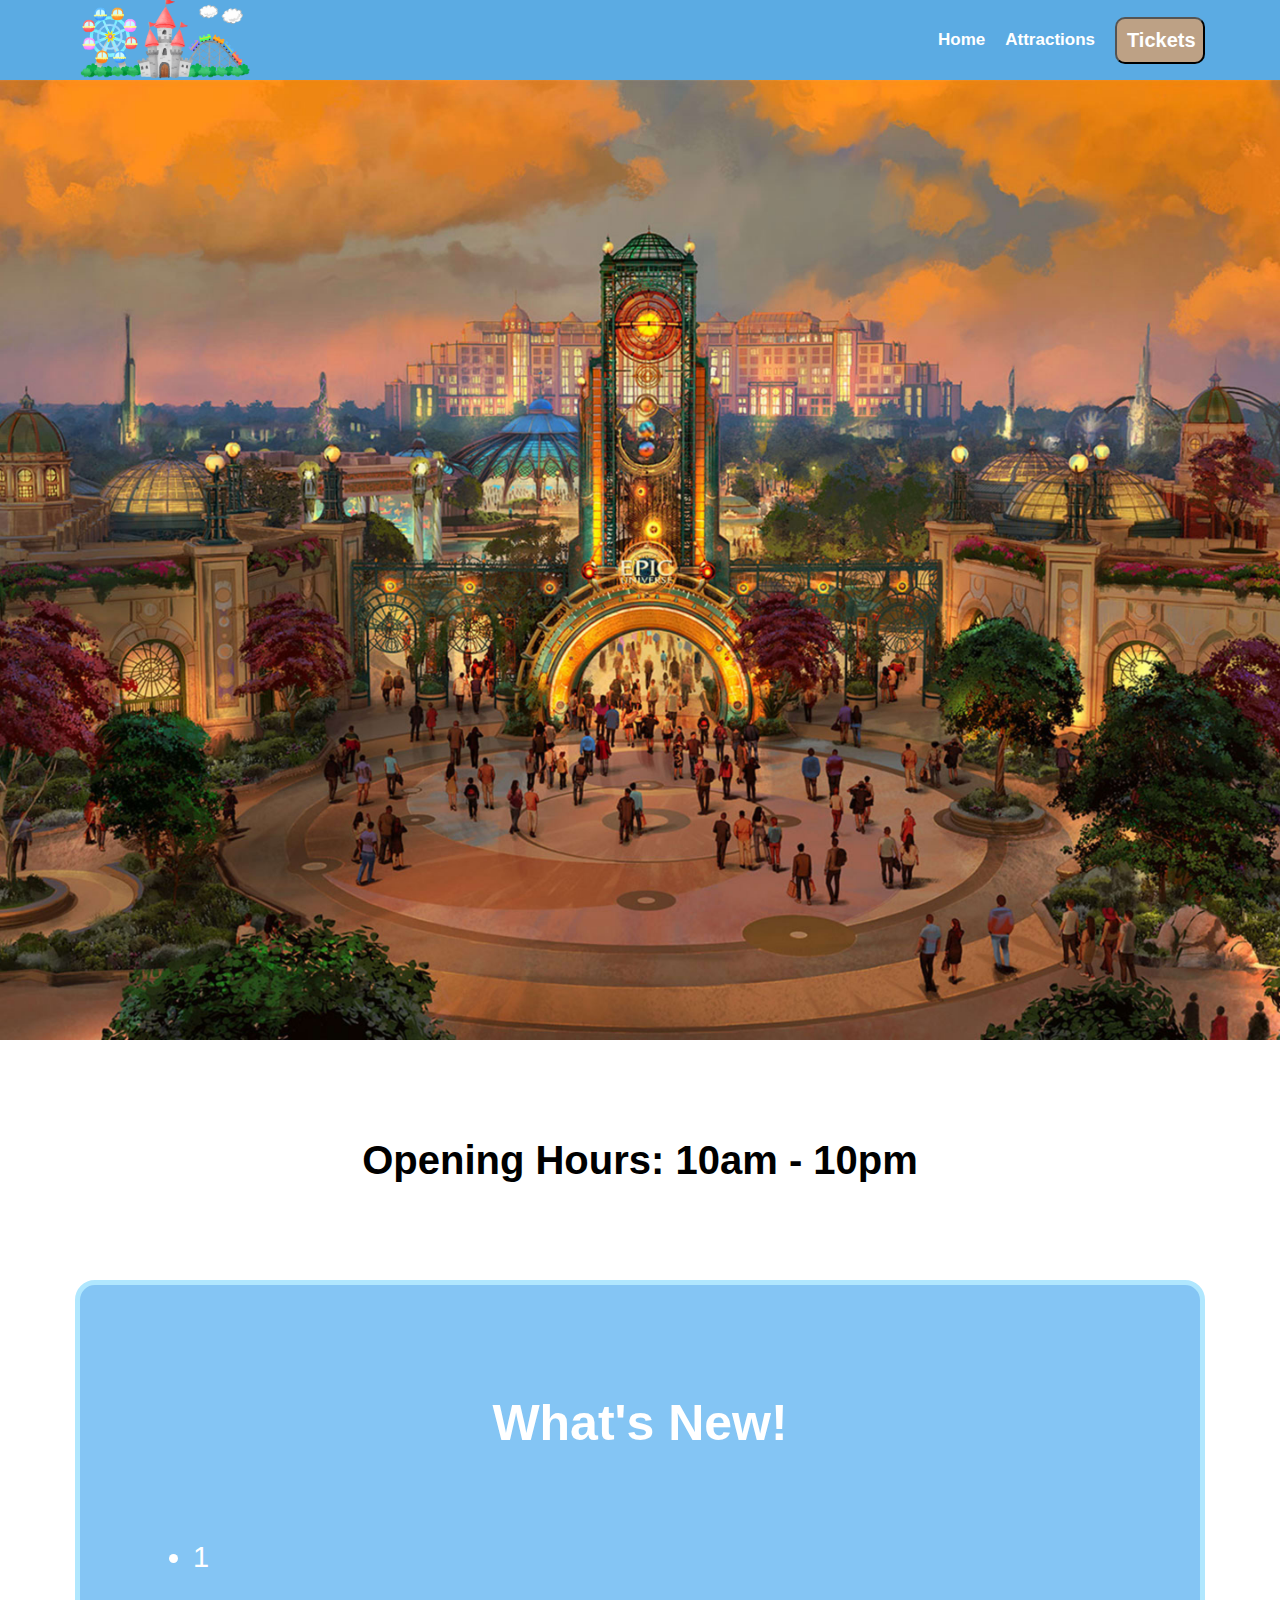
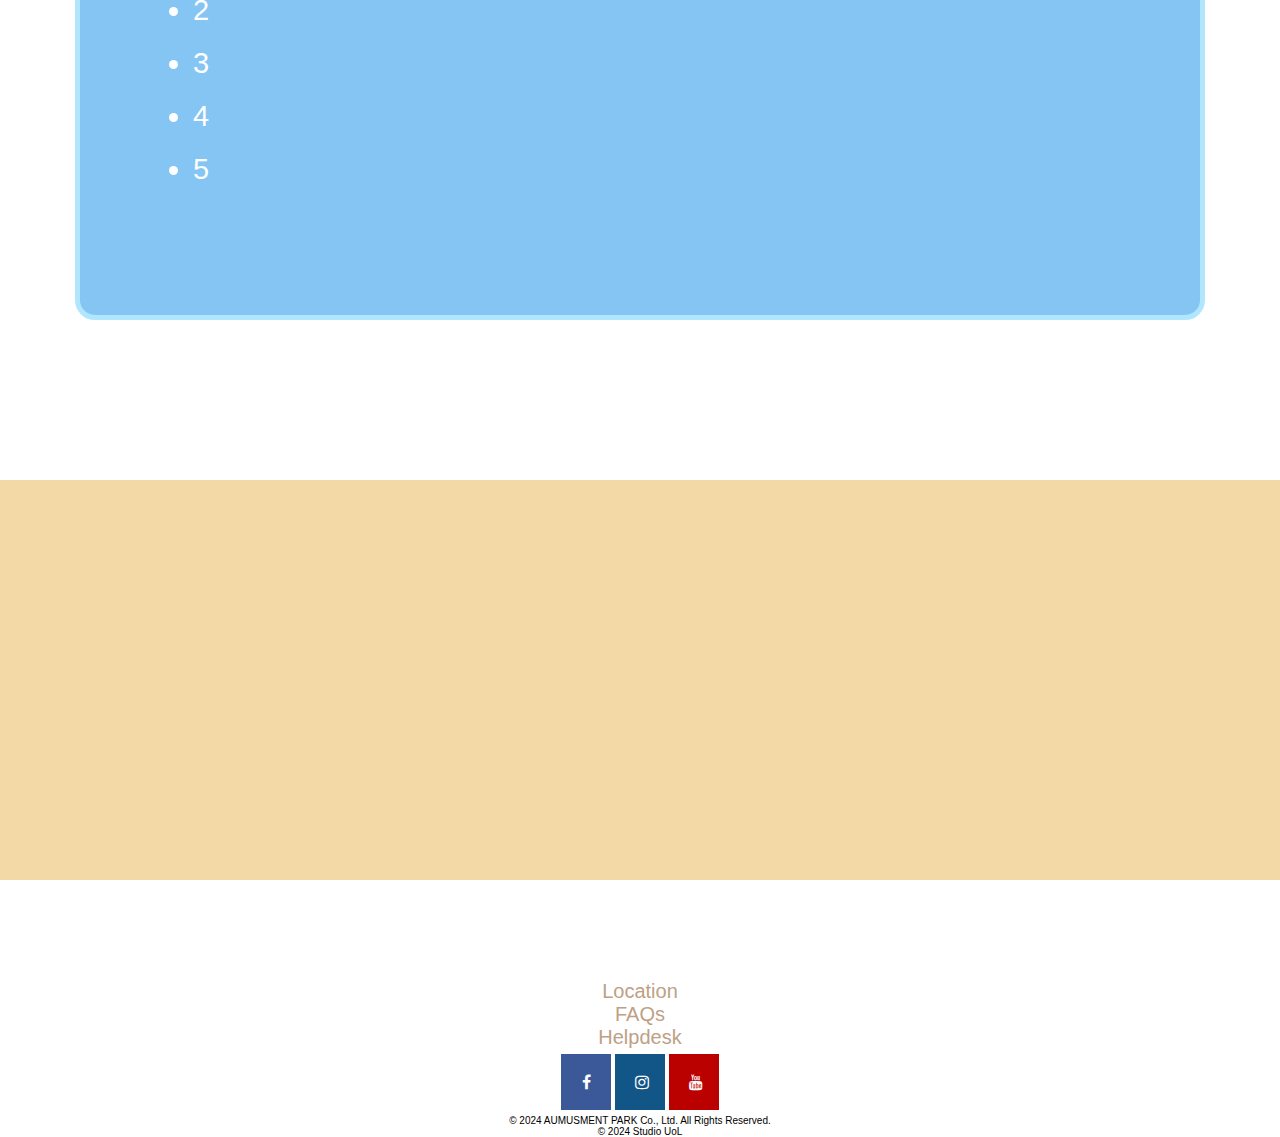
<file: index.html>
<!DOCTYPE html>
<html lang="en">

<!-- invisible information about the website -->
<html>

<head>
    <title> Best Theme Park in the World </title>
    <meta charset="UTF-8">
    <meta name="description"
        content="This is a website for people to find out more about our theme park and purchase their tickets accordingly.">
    <meta name="viewport" content="width=device-width, initial-scale = 1.0">
    <meta name="'author" content="Theme Park">
    <meta name="keywords" content="Studio Ghibli">
    <link rel="stylesheet" type="text/css" href="style.css">
    <link rel="stylesheet" href="https://stackpath.bootstrapcdn.com/font-awesome/4.7.0/css/font-awesome.min.css">
    <script src="homepage.js"></script>
</head>

<!-- Visible Information of the website -->
<!-- Main Page photo + blue background section -->

<body>
    <header class="header">
        <nav class="nav__container">
            <a href="index.html"><img src="assets/new logo.png" alt="logo" class="navlogo"
                    style="width:180px;height:92px;"></a>
            <div class="nav__btn nav__burger" id="navBurger">
                <div class="line"></div>
                <div class="line"></div>
                <div class="line"></div>
            </div>

            <div class="nav__menu" id="navMenu">
                <i class="fa fa-times fa-2x" id="navCross"></i>
                <ul class="nav__links">
                    <li>
                        <a class="nav__link" href="index.html">Home</a>
                    </li>
                    <li>
                        <a class="nav__link" href="attractions.html">Attractions</a>
                    </li>
                    <button class="nav__btn" onclick="windows.location.href">
                        <a href="ticketcart.html">Tickets</a>
                    </button>
                </ul>
            </div>
        </nav>
    </header>

    <div class="HomepageHero">
        <div class="HomepageHero__bg"> </div>
        <div class="HomepageHero__headerContainer">
            <h1 class="HomepageHero__header">
                Opening Hours: 10am - 10pm
            </h1>
        </div>
    </div>
    <div class="HomepageUpdates">
        <section class="section__container">
            <div class="layout--updates">
                <article class="HomepageUpdates__article">
                    <h1 class="HomepageUpdatesArticle__header">What's New!</h1>
                    <ul class="HomepageUpdatesArticle__lists">
                        <li class="HomepageUpdatesArticle__list">1</li>
                        <li class="HomepageUpdatesArticle__list">2</li>
                        <li class="HomepageUpdatesArticle__list">3</li>
                        <li class="HomepageUpdatesArticle__list">4</li>
                        <li class="HomepageUpdatesArticle__list">5</li>
                    </ul>
                </article>
                <footer class="HomepageUpdates__footerContainer">
                    <h1 class="HomepageUpdates__footer">IT'S PLAYTIME</h1>
                </footer>
            </div>
        </section>
    </div>
    <div class="HomepageInfo">
        <section class="section__container">
            <div class="layout--info">
                <div class="HomepageInfo__cardContainer">
                    <a class="HomepageInfo__card" href="#">
                        <img class="HomepageInfoCard__image" src="assets/shop 0.jpg" alt="">
                        <div class="HomepageInfoCard__body">
                            <h4 class="HomepageInfoCard__title">Attractions</h4>
                        </div>
                    </a>
                    <a class="HomepageInfo__card" href="#">
                        <img class="HomepageInfoCard__image" src="assets/shop 1.jpg" alt="">
                        <div class="HomepageInfoCard__body">
                            <h4 class="HomepageInfoCard__title">Tickets</h4>
                        </div>
                    </a>
                    <a class="HomepageInfo__card" href="#">
                        <img class="HomepageInfoCard__image" src="assets/shop 2.jpg" alt="">
                        <div class="HomepageInfoCard__body">
                            <h4 class="HomepageInfoCard__title">Promotions</h4>
                        </div>
                    </a>
                </div>
            </div>
        </section>
    </div>

    <footer>
        <div class="foottext">
            <p>Location</p>
            <p>FAQs</p>
            <p>Helpdesk</p>
        </div>

        <div class="footimages">
            <ul>
                <a href="https://www.facebook.com/" class="fa fa-facebook"></a>
                <a href="https://www.instagram.com/" class="fa fa-instagram"></a>
                <a href="https://www.youtube.com/" class="fa fa-youtube"></a>
            </ul>
        </div>

        <p id="foot">© 2024 AUMUSMENT PARK Co., Ltd. All Rights Reserved.</p>
        <p id="foot">© 2024 Studio UoL</p>
    </footer>
</body>

</html>
</file>
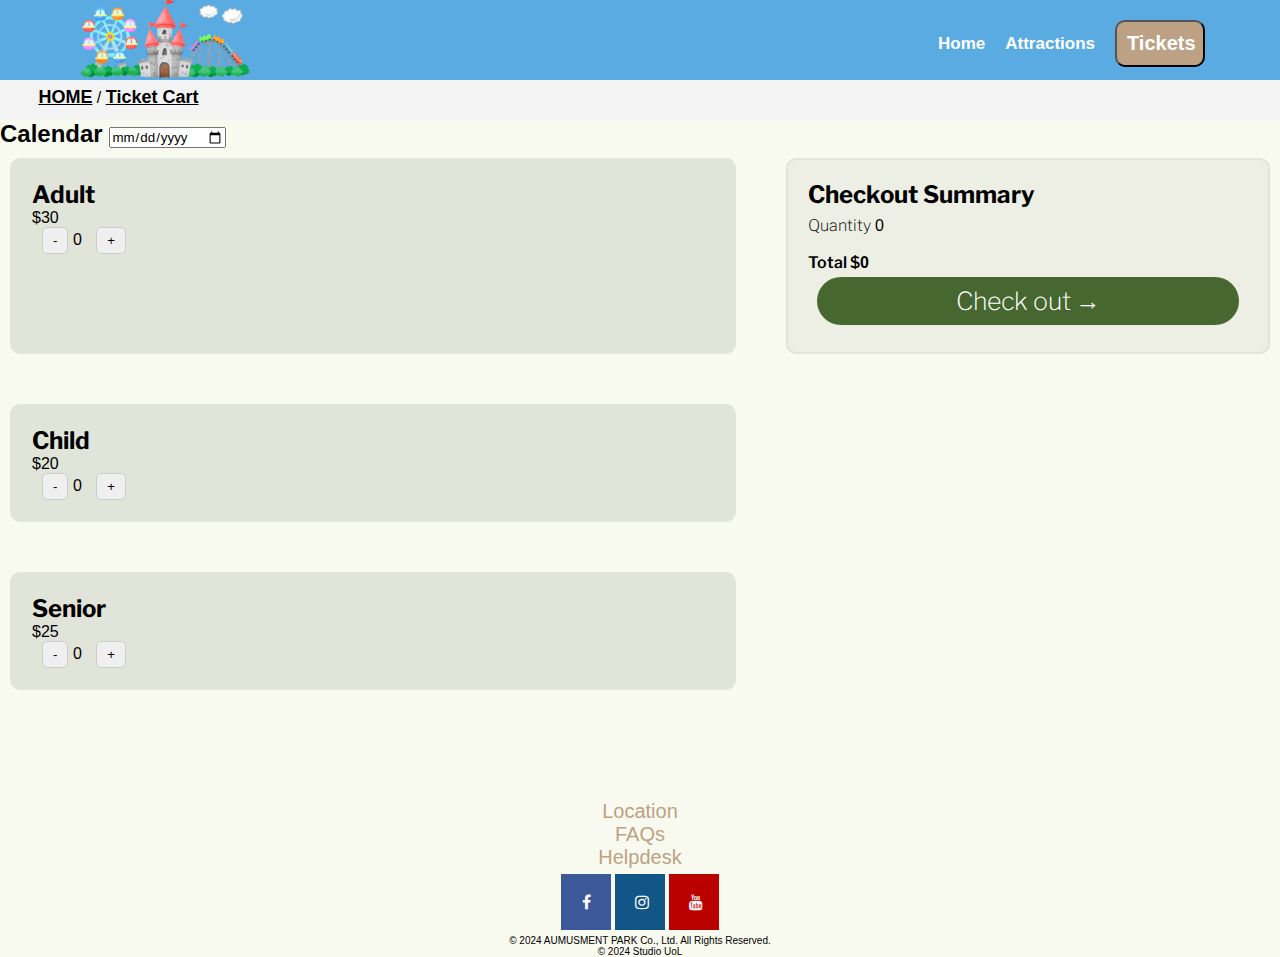
<file: ticketcart.html>
<!DOCTYPE html>
<html>
    <head>
        <title>Tickets</title>
        <meta charset="UTF-8">
        <meta name="viewport" content="width=device-width, initial-scale = 1.0">
        <link rel="stylesheet" type="text/css" href="ticketcart.css"/>
        <link rel="stylesheet" href="https://stackpath.bootstrapcdn.com/font-awesome/4.7.0/css/font-awesome.min.css">
        <link href="https://fonts.googleapis.com/css2?family=Libre+Franklin:ital,wght@0,100..900;1,100..900&display=swap" rel="stylesheet">
    </head>

    <body style="background-color: #F9FAEF;">
        <header class="header">
            <nav class="nav__container">
                <a href="index.html"><img src="assets/new logo.png" alt="logo" class="navlogo" style="width:180px;height:92px;"></a>
                <div class="nav__btn nav__burger" id="navBurger">
                    <div class="line"></div>
                    <div class="line"></div>
                    <div class="line"></div>
                </div>
    
                <div class="nav__menu" id="navMenu">
                    <i class="fa fa-times fa-2x" id="navCross"></i>
                    <ul class="nav__links">
                        <li>
                            <a class="nav__link" href="index.html">Home</a>
                        </li>
                        <li>
                            <a class="nav__link" href="attractions.html">Attractions</a>
                        </li>
                        <button>
                            <a href="ticketcart.html">Tickets</a>
                        </button>
                    </ul>
                </div>
            </nav>
        </header>

        <div class="shortcut">
            <ul>
                <li><a href="index.html">HOME</a></li>
                /
                <li><a href="attractions.html">Ticket Cart</a></li>
            </ul>
        </div>

        <!--Selection of date-->
        <div>
            <h2> Calendar <input type="date"></h2>
        </div>

        <!--Types of ticket-->
        <section>
            <div class="grid-container">
                <!--Check out summary box-->
                <div class="summaryBox">
                    <h2>Checkout Summary</h2>
                    <!--Quantity-->
                    <ul>
                        <div class="tixQuantity">
                            Quantity <span id="totalTix">0</span>
                        </div>
                        &nbsp;
                        <div class="total">
                            Total $<span id="totalPrice">0</span>
                        </div>
                    </ul>

                    <!-- NEED TO PLACE THE CHECKOUT BUTTON AT THE BOTTOM -->
                    <div>
                        <button onclick= "successful()">
                            Check out →
                        </button>
                    </div>
                </div>

                <!--Types of ticket-->
                <div class="ticketBox" id="adult">
                    <h2>Adult</h2>
                    <p>$30</p>
                    <p>
                        <button class="minusAdd" onclick="decreaseQuantity('adult')"> - </button>
                        <span id="adultQuantity">0</span>
                        <button class="minusAdd" onclick="increaseQuantity('adult')"> + </button>
                        <!-- updates n changes accordingly to its 'id' -->
                    </p>
                </div>
                <br>
                <div class="ticketBox" id="child">
                    <h2>Child</h2>
                    <p>$20</p>
                    <p>
                        <button class="minusAdd" onclick="decreaseQuantity('child')"> - </button>
                        <span id="childQuantity">0</span>
                        <button class="minusAdd" onclick="increaseQuantity('child')"> + </button>
                    </p>
                </div>
                <br>
                <div class="ticketBox" id="senior">
                    <h2>Senior</h2>
                    <p>$25</p>
                    <p>
                        <button class="minusAdd" onclick="decreaseQuantity('senior')"> - </button>
                        <span id="seniorQuantity">0</span>
                        <button class="minusAdd" onclick="increaseQuantity('senior')"> + </button>
                    </p>
                </div>                    
            </div>
        </section>

        <footer>
            <div class="foottext">
                <p>Location</p>
                <p>FAQs</p>
                <p>Helpdesk</p>
            </div>     
    
            <div class="footimages">
                <ul>
                   <a href="https://www.facebook.com/" class="fa fa-facebook"></a>
                   <a href="https://www.instagram.com/" class="fa fa-instagram"></a>
                   <a href="https://www.youtube.com/" class="fa fa-youtube"></a>
                 </ul>
            </div>
    
            <p id="foot">© 2024 AUMUSMENT PARK Co., Ltd. All Rights Reserved.</p>
            <p id="foot">© 2024 Studio UoL</p>
        </footer>

        <script>
            function successful()
            {
                alert("Ticket Purchase Successful! Have a nice day! :)");
            }

            var adultTix = 0;
            var childTix = 0;
            var seniorTix = 0;

            //Functions for the '-' & '+' ticket quantities
            function increaseQuantity(element)
            {
                switch(element) //determines the ticket type according to its 'id'
                {
                    //Adult tix
                    case 'adult':
                        adultTix++;
                        document.getElementById('adultQuantity').textContent = adultTix;
                    break;
                    
                    //Child tix
                    case 'child':
                        childTix++;
                        document.getElementById('childQuantity').textContent = childTix;
                    break;

                    //Senior tix
                    case 'senior':
                        seniorTix++;
                        document.getElementById('seniorQuantity').textContent = seniorTix;
                    break;

                    //'default' has to be used when using 'switch'
                    //if all expressions(actions to peform) does NOT meet the 'id' of any case, expressions in 'default' will be executed instead
                    default:
                    break;
                }

                //calling 'totalUpdate()' to sync changes made accordingly
                totalUpdate();
            }
            function decreaseQuantity(element)
            {
                switch(element)
                {
                    //Adult tix
                    case 'adult':
                        if(adultTix > 0) //so to prevent having -ve amount of tix
                        {
                            adultTix--; //decrease tix by 1 per click
                            document.getElementById('adultQuantity').textContent = adultTix;
                        }
                    break;
                    
                    //Child tix
                    case 'child':
                        if(childTix > 0)
                        {
                            childTix--;
                            document.getElementById('childQuantity').textContent = childTix;
                        }
                    break;

                    //Senior tix
                    case 'senior':
                        if(seniorTix > 0)
                        {
                            seniorTix--;
                            document.getElementById('seniorQuantity').textContent = seniorTix;
                        }
                    break;

                    default:
                    break;
                }

                totalUpdate();
            }

            function totalUpdate()
            {
                var totalTix = adultTix + childTix + seniorTix;
                var totalPrice = (adultTix*30) + (childTix*20) + (seniorTix*25)

                document.getElementById('totalTix').textContent = totalTix;
                document.getElementById('totalPrice').textContent = totalPrice;
            }
        </script>
    </body>
</html>
</file>
<file: style.css>
:root {
    --darkerblue: #5babe3;
    --lighterblue: #84c5f4;
    --lightestblue: #f3d9a6;
    --beige: #f4e1c1;
    --brown: rgb(189, 161, 133);
}

* {
    box-sizing: border-box;
    margin: 0;
    padding: 0;
    font-family: 'Kumbh Sans', sans-serif;
    scroll-behavior: smooth;
    -webkit-overflow-scrolling: smooth;

}

.header {
    display: flex;
    height: 80px;
    margin: auto;
    justify-content: center;
    align-items: center;
    width: 100%;
    position: sticky;
    z-index: 1;
    top: 0px;
    left: 0;
    right: 0;
    background-color: var(--darkerblue);
}

.nav__container {
    display: flex;
    width: 1200px;
    justify-content: space-between;
    align-items: center;
    height: 80px;
    margin: 0 auto;
    padding: 0 35px;
}

button a {
    color: white;
    font-weight: bold;
    font-size: 20px;
    text-decoration: none;
}

.nav__btn {
    cursor: pointer;
    justify-content: center;
    align-items: center;
    background-color: var(--brown);
    margin-left: 10px;
    border-radius: 10px;
    padding: 10px;
    width: 90px;
    color: white;
    font-weight: bold;
    font-size: 20px;
    text-decoration: none;
}

.nav__btn:hover {
    background: rgba(255, 255, 255, 0.50);
}

.nav__burger {
    cursor: pointer;
    display: flex;
    flex-direction: column;
    display: none;
    width: 54.5px;
}

.line {
    width: 17px;
    margin: 1.5px;
    height: 2.6px;
    background-color: #fff;
}

.nav__menu {
    display: flex;
    justify-content: space-between;
    align-items: center;
}

.nav__menu .fa-times {
    display: none;
}

.nav__links {
    width: fit-content;
    display: flex;
    justify-content: space-evenly;
    align-items: center;
    list-style: none;
}

.nav__link {
    text-decoration: none;
    font-size: 17px;
    padding: 0 10px;
    font-weight: 600;
    color: rgb(255, 255, 255);
}

.nav__link:hover {
    opacity: 0.5;
}

@media screen and (max-width:720px) {
    .nav__burger {
        display: inline-flex;
    }

    .nav__menu {
        position: absolute;
        height: 700px;
        width: 92%;
        top: 10%;
        left: 4%;
        border-radius: 2.25%;
        padding: 20px 40px 20px 40px;
        flex-direction: column;
        background-color: rgb(85, 85, 183);
        opacity: 0;
        box-shadow: 0 8px 32px 0 rgba(79, 84, 155, 0.9);
        backdrop-filter: blur(14px);
        transform: translateY(-110%);
        transition: opacity 0.15s ease-in, transform 0s ease-in;
    }

    .nav__menu .fa-times {
        display: unset;
        color: darkslateblue;
        cursor: pointer;
        align-self: flex-end;
    }

    .nav__menu .fa-times:hover {
        opacity: 0.6;
    }

    .nav__links {
        display: flex;
        flex-direction: column;
        justify-content: space-between;
        align-items: center;
        height: 550px;
    }

    .nav__link {
        color: darkslateblue;
        font-weight: 600;
        font-size: 20px;
    }

}

.nav__menu.active {
    display: flex;
    transform: translateY(0);
    opacity: 0.97;
}

.HomepageHero {
    height: 1200px;
    width: 100%;
    position: relative;
    display: flex;
    margin: auto;
    flex-direction: column;
    justify-content: space-between;

}

.section__container {
    height: 100%;
    width: 1200px;
    position: relative;
    padding: 0 35px;
    display: flex;
    justify-content: center;
    align-items: center;

}

@media screen and (max-width:580px) {
    .section__container {
        padding: 0 15px;
    }
}

.HomepageHero__bg {
    height: 80%;
    width: 100%;
    background-image: url(assets/homepage.jpg);
    background-repeat: no-repeat;
    background-size: cover;
    background-position: center center;
    position: relative;
    margin: auto;
    display: flex;
    justify-content: center;
}

.HomepageHero__headerContainer {
    height: 20%;
    display: flex;
    align-items: center;
    justify-content: center;
}

.HomepageHero__header {
    color: black;
    font-size: clamp(25px, 4cqi, 40px);
}


@media screen and (max-width:600px) {
    .section__container {
        padding: 0 15px;
    }
}

@media screen and (min-width:2560px) {
    .HomepageHero {
        height: 1500px;
    }
}

.HomepageUpdates {
    height: 800px;
    width: 100%;
    position: relative;
    display: flex;
    margin: auto;
    align-items: center;
    justify-content: center;
    background-repeat: no-repeat;
    background-size: cover;
    background-color: #ffffff;
}

.layout--updates {
    height: 100%;
    display: flex;
    flex-direction: column;
    justify-content: space-between;
    align-items: center;
    width: 100%;
}

.HomepageUpdates__article {
    width: 100%;
    border: 5px solid rgb(176, 231, 254);
    border-radius: 20px;
    height: 80%;
    padding: 20px 10%;
    display: flex;
    flex-direction: column;
    justify-content: space-evenly;
    background-color: var(--lighterblue);
}

.HomepageUpdatesArticle__header {
    font-size: clamp(30px, 8cqi, 50px);
    align-self: center;
    font-family: 'Kumbh Sans', sans-serif;
    color: white;
}


.HomepageUpdatesArticle__list {
    font-size: clamp(20px, 3cqi, 29px);
    margin-bottom: 20px;
    font-family: 'Kumbh Sans', sans-serif;
    color: white;
}

.HomepageUpdates__footerContainer {
    height: 20%;
    padding-top: 15px;
    display: flex;
    align-items: center;
    justify-content: center;
    width: 100%;

}


.HomepageUpdates__footer {
    font-size: clamp(70px, 10cqi, 120px);
    height: 100%;
    color: var(--lightestblue);
    text-transform: uppercase;
    text-align: center;
    -webkit-text-stroke: 2px rgb(220, 165, 98);
    text-shadow: 0 0 10px black;
    transition: opacity 0.7s ease-in-out;
    transition: opacity 0.7s ease-in;
    opacity: 0;
}


.HomepageUpdates__footer.appear {
    opacity: 1;
}

@media screen and (max-width: 500px) {
    .HomepageUpdates {
        height: 900px;
    }
}


.HomepageInfo {
    height: 400px;
    /* Default height */
    width: 100%;
    position: relative;
    display: flex;
    margin: auto;
    align-items: center;
    justify-content: center;
    background-repeat: no-repeat;
    background-size: cover;
    background-color: var(--lightestblue);
}

/* Layout styling */
.layout--info {
    height: 100%;
    display: flex;
    flex-direction: column;
    justify-content: space-between;
    padding: 30px 0;
    align-items: center;
    width: 100%;
}

/* Card container styling */
.HomepageInfo__cardContainer {
    width: 100%;
    height: 100%;
    display: grid;
    justify-content: center;
    grid-template-columns: repeat(3, 32%);
    gap: 10px;
    /* Add some gap between cards */
}

/* Card styling */
.HomepageInfo__card {
    height: 100%;
    display: flex;
    flex-direction: column;
    align-items: center;
    justify-content: center;
    padding: 20px;
    border: 1px solid #ccc;
    border-radius: 10px;
    text-align: center;
    transition: opacity 0.7s ease-in-out;
    transition: opacity 0.7s ease-in;
    transition: opacity 0.7s ease-in;
    opacity: 0;
    text-decoration: none;
}

.HomepageInfo__card.appear {
    opacity: 1;
}

.HomepageInfo__card:hover {
    transform: translate(-5%, -5%);
    height: 110%;
    width: 110%;
    opacity: 50%;
    transition: opacity 0.25s ease;
    box-shadow: 0 8px 32px 0 rgba(31, 38, 135, 0.37)
}

.HomepageInfoCard__image {
    width: 100%;
    height: 100%;
    object-fit: cover;
    border-radius: 10px;
}

.HomepageInfoCard__body {
    width: 100%;
    padding: 10px;
    text-align: center;
}

.HomepageInfoCard__title {
    color: black;
}

@media screen and (max-width: 520px) {
    .HomepageInfo {
        height: 1000px;
    }

    .HomepageInfo__cardContainer {
        grid-template-columns: 100%;
        grid-template-rows: repeat(3, 32%);
    }

    .HomepageInfo__card {
        width: 100%;
    }
}

.foottext {
    padding-top: 100px;
}


.foottext p {
    color: rgb(189, 161, 133);
    font-size: 20px;
    font-family: 'Franklin Gothic Medium', 'Arial Narrow', Arial, sans-serif;
    text-align: center;
}


.footimages ul {
    display: flex;
    justify-content: center;
    margin: 0;
    padding: 0;
}


.footimages img {
    width: 40px;
    height: 40px;
    padding-right: 7px;
    padding-bottom: 30px;
}


#foot {
    font-size: 10px;
    text-align: center;
}


.fa {
    padding: 20px;
    font-size: 30px;
    width: 50px;
    text-align: center;
    text-decoration: none;
    margin: 5px 2px;
}

.fa-facebook {
    background: #3B5998;
    color: white;
}

.fa-instagram {
    background: #125688;
    color: white;
}

.fa-youtube {
    background: #bb0000;
    color: white;
}
</file>
<file: ticketcart.css>
:root {
  --darkerblue: #5babe3;
  --lighterblue: #84c5f4;
  --lightestblue: #f3d9a6;
  --beige: #f4e1c1;
  --red: #f97b5e;
  --brown: rgb(189, 161, 133);
}

* {
  box-sizing: border-box;
  margin: 0;
  padding: 0;
  font-family: 'Kumbh Sans', sans-serif;
  scroll-behavior: smooth;
  -webkit-overflow-scrolling: smooth;
}

.header {
  display: flex;
  height: 80px;
  margin: auto;
  justify-content: center;
  align-items: center;
  width: 100%;
  position: sticky;
  z-index: 1;
  top: 0px;
  left: 0;
  right: 0;
  background-color: var(--darkerblue);
}

.nav__container {
  display: flex;
  width: 1200px;
  justify-content: space-between;
  align-items: center;
  height: 80px;
  margin: 0 auto;
  padding: 0 35px;
}

.nav__menu button{
  background-color: rgb(189, 161, 133);
  margin-left: 10px;
  border-radius: 10px;
  padding: 10px;
  width: 90px;
}

.nav__menu button a {
  color: white;
  font-weight: bold;
  font-size: 20px;
  text-decoration: none;
}

.nav__btn {
  cursor: pointer;
  justify-content: center;
  align-items: center;
  background-color: var(--brown);
  margin-left: 10px;
  border-radius: 10px;
  padding: 10px;
  width: 90px;
  color: white;
  font-weight: bold;
  font-size: 20px;
  text-decoration: none;
}

.nav__btn:hover {
  background: rgba(255, 255, 255, 0.50);
}

.nav__burger {
  cursor: pointer;
  display: flex;
  flex-direction: column;
  display: none;
  width: 54.5px;
}

.line {
  width: 17px;
  margin: 1.5px;
  height: 2.6px;
  background-color: #fff;
}

.nav__menu {
  display: flex;
  justify-content: space-between;
  align-items: center;
}

.nav__menu .fa-times {
  display: none;
}

.nav__links {
  width: fit-content;
  display: flex;
  justify-content: space-evenly;
  align-items: center;
  list-style: none;
}

.nav__link {
  text-decoration: none;
  font-size: 17px;
  padding: 0 10px;
  font-weight: 600;
  color: rgb(255, 255, 255);
}

.nav__link:hover {
  opacity: 0.5;
}


@media screen and (max-width:720px) {
  .nav__burger {
    display: inline-flex;
  }

  .nav__menu {
    position: absolute;
    height: 700px;
    width: 92%;
    top: 10%;
    left: 4%;
    border-radius: 2.25%;
    padding: 20px 40px 20px 40px;
    flex-direction: column;
    background-color: rgb(85, 85, 183);
    opacity: 0;
    box-shadow: 0 8px 32px 0 rgba(79, 84, 155, 0.9);
    backdrop-filter: blur(14px);
    transform: translateY(-110%);
    transition: opacity 0.15s ease-in, transform 0s ease-in;
  }

  .nav__menu .fa-times {
    display: unset;
    color: darkslateblue;
    cursor: pointer;
    align-self: flex-end;
  }

  .nav__menu .fa-times:hover {
    opacity: 0.6;
  }

  .nav__links {
    display: flex;
    flex-direction: column;
    justify-content: space-between;
    align-items: center;
    height: 550px;
  }

  .nav__link {
    color: darkslateblue;
    font-weight: 600;
    font-size: 20px;
  }

}

.nav__menu.active {
  display: flex;
  transform: translateY(0);
  opacity: 0.97;
}

/*HOME/Ticket Cart shortcut*/
.shortcut{
  border-style: none;
  background-color: rgb(243, 243, 243);
  padding-left: 3%;
  height: 40px;
}
li{
  list-style: none;
  display: inline-block;
}
li a{
  color:black;
  font-size: 18px;;
  font-weight: bold;
}
ul{
  padding-top: 7px;
}

/*overall in grid*/
.grid-container {
  display: grid;
  grid-template-columns: 1.5fr 1fr;
  grid-template-rows: auto auto auto;
  gap: 50px;
  padding: 10px;
}

/*Box for the ticket*/
.ticketBox {
  padding: 20px;
  border: 2px solid #E1E4D9;
  background-color: #E1E4D9;
  border-radius: 10px;

  grid-column: 1;
}

.ticketBox h2 {
  font-family: "Libre Franklin", sans-serif;
  margin-top: 0;
}

#adult {
  grid-row: 1/2;
}

#child {
  grid-row: 2/3;
}

#senior {
  grid-row: 3/4;
}

.ticketBox::after {
  content: "";
  clear: both;
  display: table;
}

/*To add on feature*/
.minusAdd {
  display: inline-block;
  border: 1px solid #CCC;
  border-radius: 5px;
  padding: 5px 10px;
  margin-left: 10px;
  cursor: pointer;
}

.minusAdd:hover {
  background-color: #f36856;
}

/*Order Summary*/
.summaryBox {
  padding: 20px;
  padding-bottom: 80px;
  background: #EDEFE4;
  border: 2px solid #E1E4D9;
  border-radius: 10px;

  float: inline-end;

  grid-column-start: 2;

  position: relative;
}

.summaryBox h2 {
  font-family: 'Libre Franklin', sans-serif;
}

.tixQuantity {
  font-family: 'Libre Franklin', sans-serif;
  font-weight: 200;
}

.total {
  font-family: 'Libre Franklin', sans-serif;
  font-weight: 600;
}

.checkoutLink {
  width: 30px;
  background-color: blue;
}

.summaryBox button {
  height: 48px;
  position: absolute;
  left: 24px;
  right: 24px;
  margin: 5px;
  cursor: pointer;

  background: #476730;
  color: white;
  border-radius: 25px;
  border: none;

  font-size: 25px;
  font-family: 'Libre Franklin', sans-serif;
  font-weight: 200;
}

.summaryBox button:hover {
  opacity: 0.7;
}

@media screen and (max-width: 720px) {
  .grid-container {
    display: flex;
    flex-direction: column;
  }

  .ticketBox {
    width: 100%;
    order: 1;
  }

  .summaryBox {
    width: 100%;
    order: 2;
    margin-top: 20px;
  }

  .checkoutLink {
    width: 100%;
  }

  .summaryBox button {
    width: 100%;
    left: 0;
    right: 0;
    margin: 0;
  }
}

/*Footer*/
.foottext {
  padding-top: 100px;
}

.foottext p {
  color: rgb(189, 161, 133);
  font-size: 20px;
  font-family: 'Franklin Gothic Medium', 'Arial Narrow', Arial, sans-serif;
  text-align: center;
}

.footimages ul {
  display: flex;
  justify-content: center;
  margin: 0;
  padding: 0;
}

.footimages img {
  width: 40px;
  height: 40px;
  padding-right: 7px;
  padding-bottom: 30px;
}

#foot {
  font-size: 10px;
  text-align: center;
}

.fa {
  padding: 20px;
  font-size: 30px;
  width: 50px;
  text-align: center;
  text-decoration: none;
  margin: 5px 2px;
}

.fa-facebook {
  background: #3B5998;
  color: white;
}

.fa-instagram {
  background: #125688;
  color: white;
}

.fa-youtube {
  background: #bb0000;
  color: white;
}
</file>
